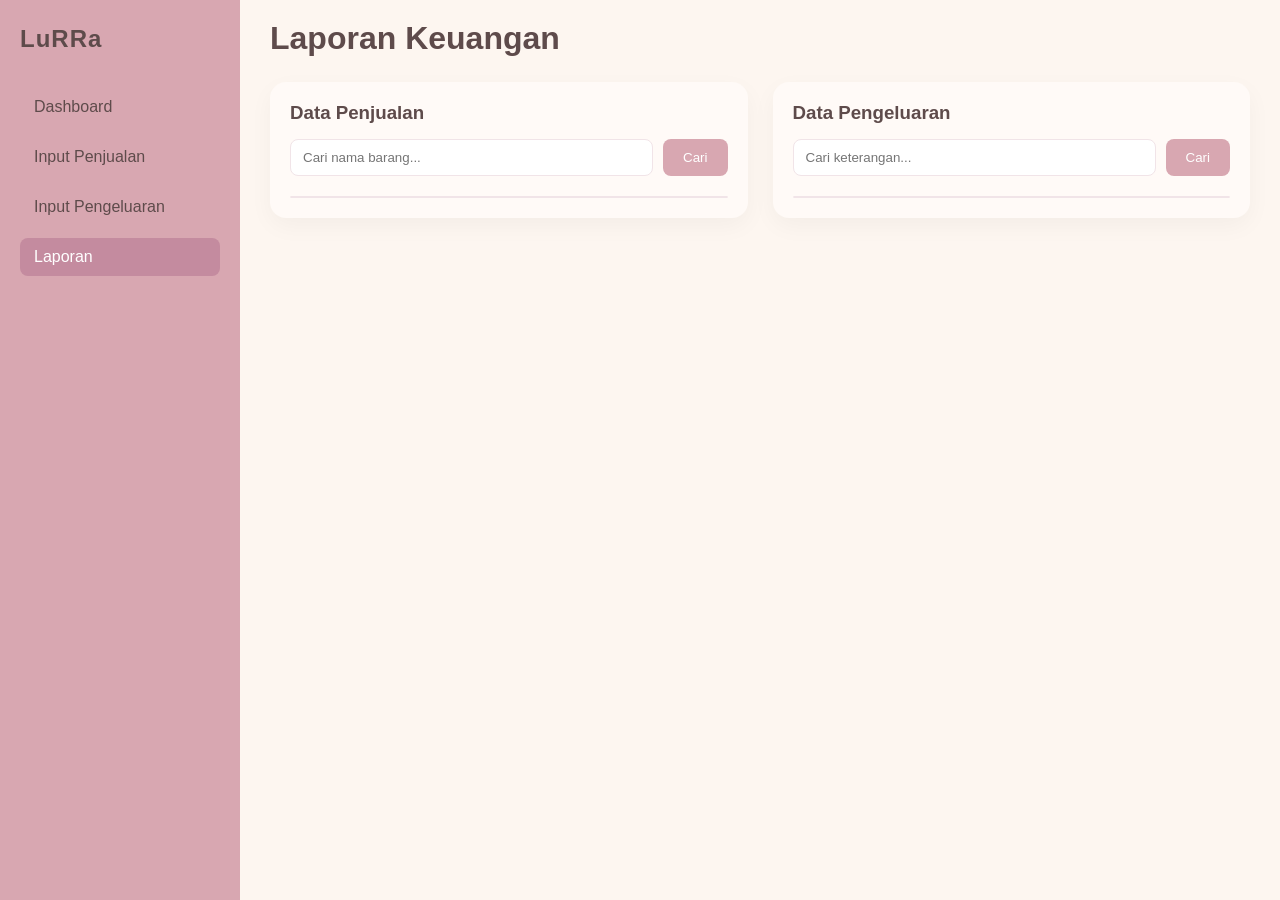
<file: laporan.html>
<!DOCTYPE html>
<html lang="id">
<head>
<meta charset="UTF-8">
<meta name="viewport" content="width=device-width, initial-scale=1.0">
<title>Laporan Keuangan</title>
<link rel="stylesheet" href="style.css">
</head>
<body>

<div class="layout">

  <!-- SIDEBAR -->
  <div class="sidebar">
    <h2>LuRRa</h2>
    <a href="index.html">Dashboard</a>
    <a href="penjualan.html">Input Penjualan</a>
    <a href="pengeluaran.html">Input Pengeluaran</a>
    <a href="laporan.html" class="active">Laporan</a>
  </div>

  <!-- CONTENT -->
  <div class="content">

    <h1>Laporan Keuangan</h1>

    <!-- GRID 2 KOLOM -->
    <div class="laporan-grid">

      <!-- ====================== -->
      <!-- PENJUALAN -->
      <!-- ====================== -->
      <div class="laporan-card">
        <h3>Data Penjualan</h3>

        <div class="filter-box">
          <input 
            type="text" 
            id="searchPenjualan" 
            placeholder="Cari nama barang..."
            autocomplete="off"
          >
          <button onclick="filterPenjualan()">Cari</button>
        </div>

        <div class="table-wrapper">
          <div id="laporanContainer"></div>
        </div>
      </div>

      <!-- ====================== -->
      <!-- PENGELUARAN -->
      <!-- ====================== -->
      <div class="laporan-card">
        <h3>Data Pengeluaran</h3>

        <div class="filter-box">
          <input 
            type="text" 
            id="searchPengeluaran" 
            placeholder="Cari keterangan..."
            autocomplete="off"
          >
          <button onclick="filterPengeluaran()">Cari</button>
        </div>

        <div class="table-wrapper">
          <div id="pengeluaranContainer"></div>
        </div>
      </div>

    </div>

  </div>

</div>

<script src="script.js"></script>
</body>
</file>
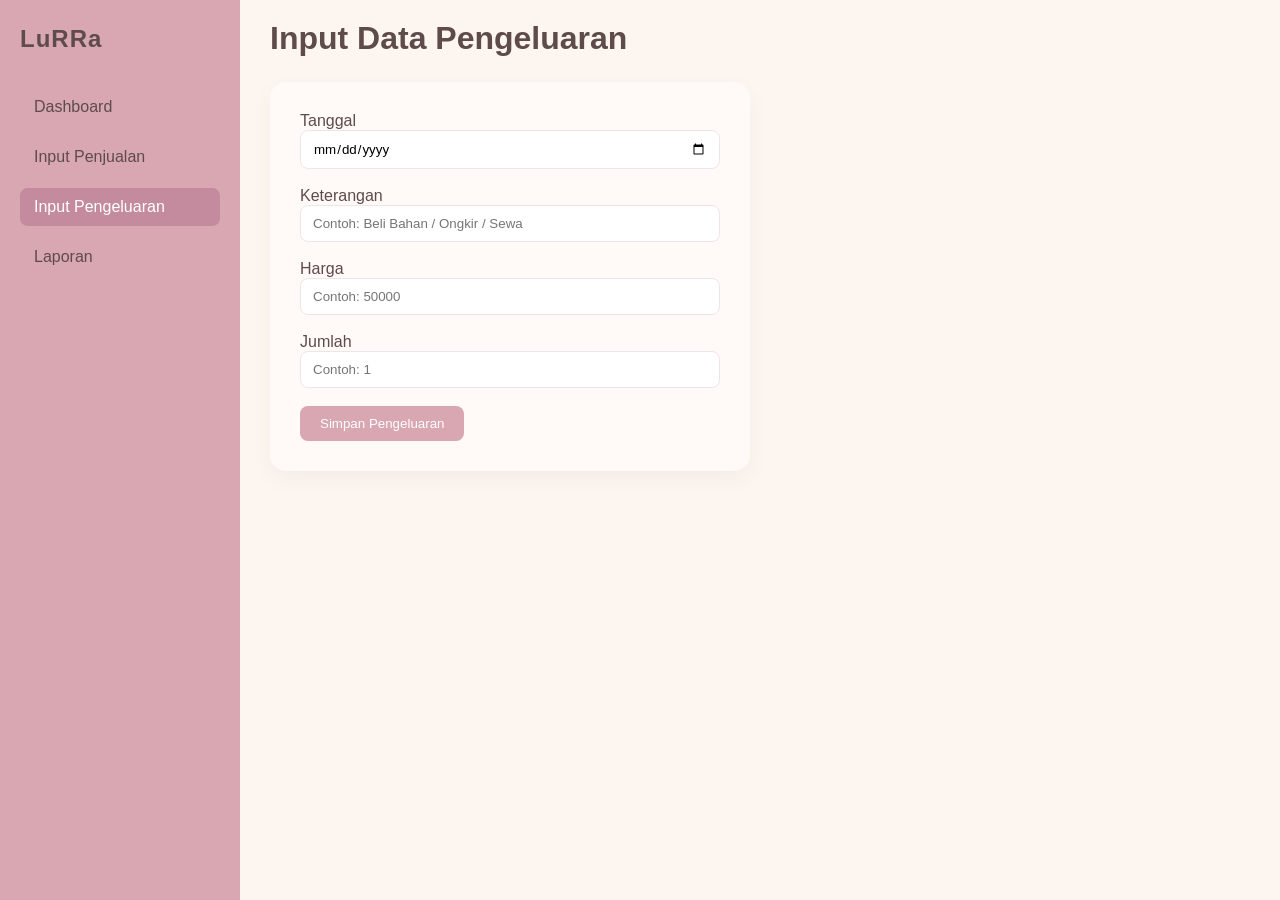
<file: pengeluaran.html>
<!DOCTYPE html>
<html lang="id">
<head>
<meta charset="UTF-8">
<meta name="viewport" content="width=device-width, initial-scale=1.0">
<title>Input Pengeluaran</title>
<link rel="stylesheet" href="style.css">
</head>

<body>

<div class="layout">

  <!-- SIDEBAR -->
  <div class="sidebar">
    <h2>LuRRa</h2>
    <a href="index.html">Dashboard</a>
    <a href="penjualan.html">Input Penjualan</a>
    <a href="pengeluaran.html" class="active">Input Pengeluaran</a>
    <a href="laporan.html">Laporan</a>
  </div>

  <!-- CONTENT -->
  <div class="content">

    <h1>Input Data Pengeluaran</h1>

    <div class="form-card">
      <form id="formPengeluaran" autocomplete="off">

        <div class="form-group">
          <label for="tanggal">Tanggal</label>
          <input type="date" id="tanggal" required>
        </div>

        <div class="form-group">
          <label for="keterangan">Keterangan</label>
          <input type="text" id="keterangan" 
                 placeholder="Contoh: Beli Bahan / Ongkir / Sewa" required>
        </div>

        <div class="form-group">
          <label for="harga">Harga</label>
          <input type="number" id="harga" 
                 placeholder="Contoh: 50000" min="0" required>
        </div>

        <div class="form-group">
          <label for="jumlah">Jumlah</label>
          <input type="number" id="jumlah" 
                 placeholder="Contoh: 1" min="1" required>
        </div>

        <button type="submit">
          Simpan Pengeluaran
        </button>

      </form>
    </div>

  </div>

</div>

<script src="script.js"></script>

</body>
</html>
</file>
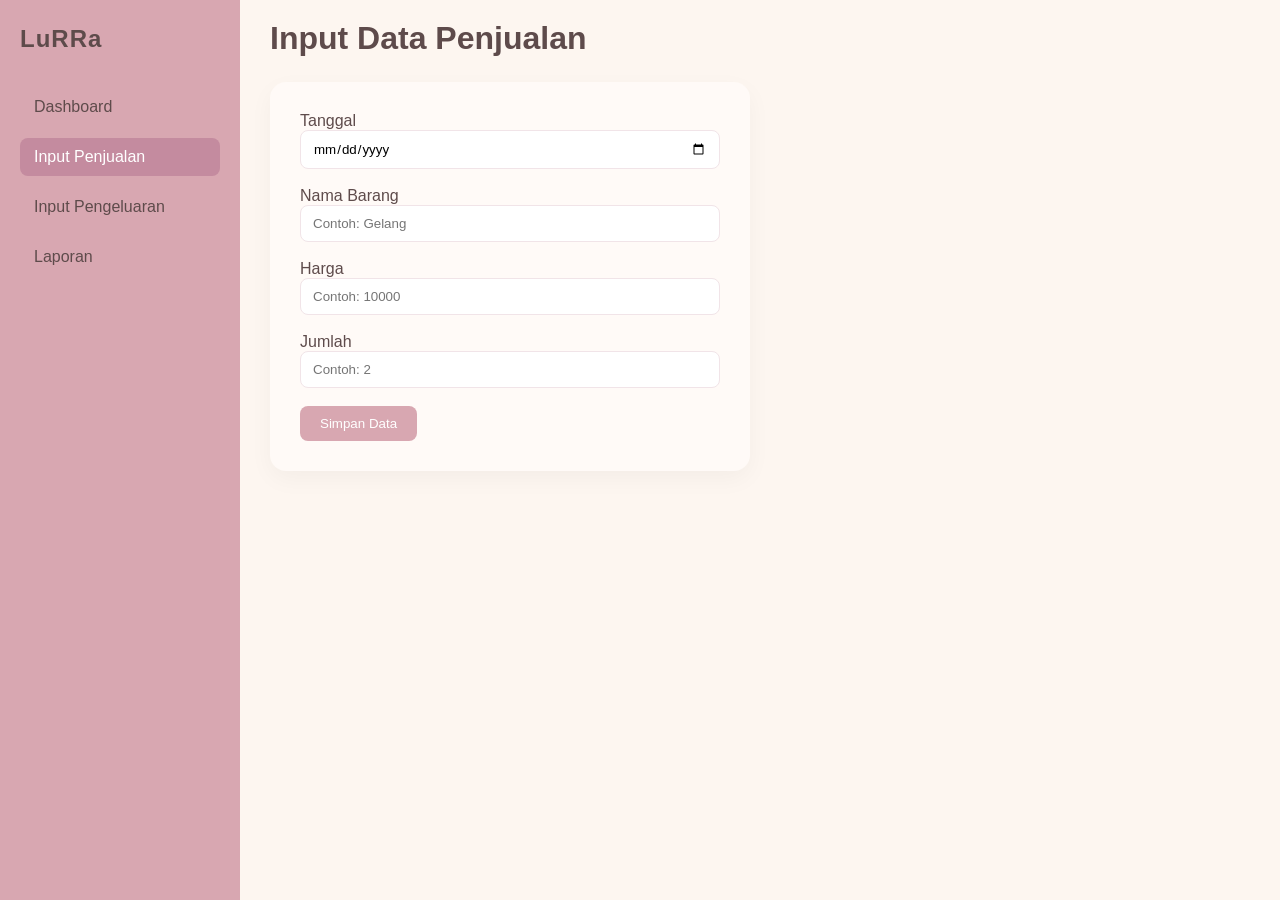
<file: penjualan.html>
<!DOCTYPE html>
<html lang="id">
<head>
<meta charset="UTF-8">
<meta name="viewport" content="width=device-width, initial-scale=1.0">
<title>Input Penjualan</title>
<link rel="stylesheet" href="style.css">
</head>

<body>

<div class="layout">

  <!-- SIDEBAR -->
  <div class="sidebar">
    <h2>LuRRa</h2>
    <a href="index.html">Dashboard</a>
    <a href="penjualan.html" class="active">Input Penjualan</a>
    <a href="pengeluaran.html">Input Pengeluaran</a>
    <a href="laporan.html">Laporan</a>
  </div>

  <!-- CONTENT -->
  <div class="content">

    <h1>Input Data Penjualan</h1>

    <div class="form-card">
      <form id="formPenjualan" autocomplete="off">

        <div class="form-group">
          <label for="tanggal">Tanggal</label>
          <input type="date" id="tanggal" required>
        </div>

        <div class="form-group">
          <label for="nama">Nama Barang</label>
          <input type="text" id="nama" placeholder="Contoh: Gelang" required>
        </div>

        <div class="form-group">
          <label for="harga">Harga</label>
          <input type="number" id="harga" placeholder="Contoh: 10000" min="0" required>
        </div>

        <div class="form-group">
          <label for="jumlah">Jumlah</label>
          <input type="number" id="jumlah" placeholder="Contoh: 2" min="1" required>
        </div>

        <button type="submit">
          Simpan Data
        </button>

      </form>
    </div>

  </div>

</div>

<script src="script.js"></script>

</body>
</file>
<file: style.css>
/* ===============================
   RESET
================================= */
* {
  margin: 0;
  padding: 0;
  box-sizing: border-box;
  font-family: 'Segoe UI', sans-serif;
}

body {
  background: #fdf6f0;
  color: #5e4b4b;
}

/* ===============================
   LAYOUT
================================= */
.layout {
  display: flex;
  min-height: 100vh;
}

/* ===============================
   SIDEBAR
================================= */
.sidebar {
  width: 240px;
  background: #d8a7b1;
  padding: 25px 20px;
  display: flex;
  flex-direction: column;
}

.sidebar h2 {
  margin-bottom: 35px;
  font-weight: 600;
  letter-spacing: 1px;
}

.sidebar a {
  color: #5e4b4b;
  text-decoration: none;
  margin-bottom: 12px;
  padding: 10px 14px;
  border-radius: 8px;
  transition: all 0.2s ease;
  font-weight: 500;
}

.sidebar a:hover,
.sidebar a.active {
  background: #c48b9f;
  color: #fff;
}

/* ===============================
   CONTENT
================================= */
.content {
  flex: 1;
  padding: 35px;
  overflow-y: auto;
}

h1 {
  margin-bottom: 25px;
  font-weight: 600;
}

/* ===============================
   CARD SYSTEM
================================= */
.card-box {
  display: flex;
  gap: 20px;
  margin-bottom: 30px;
}

.card,
.card-section,
.form-card,
.laporan-card {
  background: #fffaf7;
  border-radius: 16px;
  box-shadow: 0 8px 25px rgba(0,0,0,0.04);
}

.card {
  flex: 1;
  padding: 22px;
}

.card span {
  display: block;
  margin-top: 8px;
  font-size: 22px;
  font-weight: 600;
  color: #c48b9f;
}

.card-section {
  padding: 30px;
  margin-bottom: 35px;
}

/* ===============================
   GRID LAPORAN 2 KOLOM
================================= */
.laporan-grid {
  display: grid;
  grid-template-columns: 1fr 1fr;
  gap: 25px;
  margin-top: 20px;
}

.laporan-card {
  padding: 20px;
  display: flex;
  flex-direction: column;
}

/* ===============================
   SALDO COLOR
================================= */
.saldo-positif { color: #4caf50 !important; }
.saldo-negatif { color: #e74c3c !important; }
.saldo-netral  { color: #999 !important; }

/* ===============================
   FORM
================================= */
.form-card {
  padding: 30px;
  max-width: 480px;
}

.form-group {
  margin-bottom: 18px;
}

.form-card input,
.filter-box input,
.filter-box select {
  width: 100%;
  padding: 10px 12px;
  border-radius: 8px;
  border: 1px solid #f1e4e8;
  background: #fff;
  outline: none;
  transition: all 0.2s ease;
}

.form-card input:focus,
.filter-box input:focus {
  border-color: #d8a7b1;
  box-shadow: 0 0 8px rgba(216,167,177,0.2);
}

/* ===============================
   BUTTON
================================= */
button {
  padding: 10px 20px;
  border-radius: 8px;
  border: none;
  cursor: pointer;
  background: #d8a7b1;
  color: white;
  font-weight: 500;
  transition: all 0.2s ease;
}

button:hover {
  background: #c48b9f;
}

/* ===============================
   FILTER
================================= */
.filter-box {
  display: flex;
  gap: 10px;
  margin: 15px 0 20px 0;
}

/* ===============================
   TABLE WRAPPER (SCROLL)
================================= */
.table-wrapper {
  max-height: 420px;
  overflow-y: auto;
  border-radius: 12px;
  border: 1px solid #f1e4e8;
}

/* ===============================
   TABLE STYLE
================================= */
.laporan-table {
  width: 100%;
  border-collapse: collapse;
  font-size: 14px;
}

.laporan-table th {
  background: #eac7cf;
  padding: 14px;
  text-align: left;
  font-weight: 600;
  border-bottom: 2px solid #d8a7b1;
  position: sticky;
  top: 0;
  z-index: 1;
}

.laporan-table td {
  padding: 12px;
  border-bottom: 1px solid #f1e4e8;
}

/* Garis vertikal kolom */
.laporan-table th:not(:last-child),
.laporan-table td:not(:last-child) {
  border-right: 1px solid #f1e4e8;
}

.laporan-table tbody tr:hover {
  background: #fff0f4;
}

.total-row {
  font-weight: 600;
  background: #fcecef;
}

.angka {
  text-align: right;
}

/* ===============================
   DELETE BUTTON
================================= */
.btn-delete {
  background: #e89aa8;
  padding: 6px 14px;
  font-size: 13px;
}

.btn-delete:hover {
  background: #d77b8f;
}

/* ===============================
   RESPONSIVE
================================= */
@media (max-width: 1100px) {
  .laporan-grid {
    grid-template-columns: 1fr;
  }
}

@media (max-width: 900px) {

  .layout {
    flex-direction: column;
  }

  .sidebar {
    width: 100%;
    flex-direction: row;
    overflow-x: auto;
    gap: 10px;
  }

  .content {
    padding: 20px;
  }

  .card-box {
    flex-direction: column;
  }
}

/* ===============================
   CHART WRAPPER
================================= */
.chart-wrapper {
  position: relative;
  width: 100%;
  height: 350px;
}

/* ==== DASHBOARD COMPACT PROFESSIONAL ==== */

.content {
  padding: 20px 30px;
}

.card-box {
  display: grid;
  grid-template-columns: repeat(3, 1fr);
  gap: 20px;
  margin-bottom: 20px;
}

.card {
  padding: 16px;
  border-radius: 14px;
}

.card h3 {
  font-size: 13px;
  margin-bottom: 5px;
}

.card span {
  font-size: 20px;
}

/* ===== GRID CHART ===== */

.chart-grid {
  display: grid;
  grid-template-columns: 1fr 1fr;
  gap: 20px;
}

.chart-card {
  background: #fff;
  padding: 15px;
  border-radius: 14px;
  height: 300px;   /* 🔥 ini kuncinya */
  display: flex;
  flex-direction: column;
}

.chart-card h3 {
  font-size: 14px;
  margin-bottom: 10px;
}

.chart-wrapper {
  flex: 1;
  position: relative;
}

/* Line chart full width */
.full-width-chart {
  grid-column: 1 / -1;
  height: 260px;
}

/* ===============================
   RESPONSIVE IMPROVEMENT
================================= */

/* Tablet besar */
@media (max-width: 1200px){

  .card-box{
    grid-template-columns: repeat(2,1fr);
  }

  .chart-grid{
    grid-template-columns: 1fr;
  }

}

/* Tablet */
@media (max-width: 900px){

  .layout{
    flex-direction: column;
  }

  .sidebar{
    width:100%;
    flex-direction:row;
    overflow-x:auto;
    padding:15px;
  }

  .sidebar h2{
    display:none;
  }

  .sidebar a{
    white-space:nowrap;
    margin-bottom:0;
  }

  .content{
    padding:20px;
  }

  .card-box{
    grid-template-columns:1fr;
  }

  .chart-card{
    height:280px;
  }

}

/* Smartphone */
@media (max-width: 600px){

  h1{
    font-size:22px;
  }

  .content{
    padding:15px;
  }

  .card{
    padding:14px;
  }

  .card span{
    font-size:18px;
  }

  .form-card{
    max-width:100%;
    padding:20px;
  }

  .filter-box{
    flex-direction:column;
  }

  .table-wrapper{
    overflow-x:auto;
  }

  .laporan-table{
    min-width:600px;
  }

  .chart-card{
    height:250px;
  }

}

/* Extra small phone */
@media (max-width:400px){

  .sidebar{
    gap:5px;
  }

  .sidebar a{
    font-size:13px;
    padding:8px 10px;
  }

  button{
    width:100%;
  }

}

/* ===============================
UI SMOOTH & PERFORMANCE BOOST
================================= */

/* animasi halus global */
*{
transition: background 0.2s ease,
color 0.2s ease,
box-shadow 0.2s ease,
transform 0.15s ease;
}

/* hover card lebih modern */
.card:hover,
.chart-card:hover,
.laporan-card:hover{
transform: translateY(-3px);
box-shadow: 0 10px 30px rgba(0,0,0,0.06);
}

/* tombol lebih responsif */
button:active{
transform: scale(0.96);
}

/* sidebar sticky (desktop) */
@media (min-width:901px){

.sidebar{
position:sticky;
top:0;
height:100vh;
}

}

/* scroll lebih smooth */
html{
scroll-behavior:smooth;
}

/* scrollbar modern */
::-webkit-scrollbar{
width:8px;
height:8px;
}

::-webkit-scrollbar-track{
background:#f4e8ec;
border-radius:10px;
}

::-webkit-scrollbar-thumb{
background:#d8a7b1;
border-radius:10px;
}

::-webkit-scrollbar-thumb:hover

/* tabel lebih nyaman dibaca */
.laporan-table tbody tr{
transition: background 0.15s ease;
}

/* hover tabel */
.laporan-table tbody tr:hover

/* chart responsif */
canvas{
max-width:100%;
}

/* fix flex overflow */
.chart-card,
.card{
min-width:0;
}

/* image responsif */
img{
max-width:100%;
height:auto;
display:block;
}
</file>
